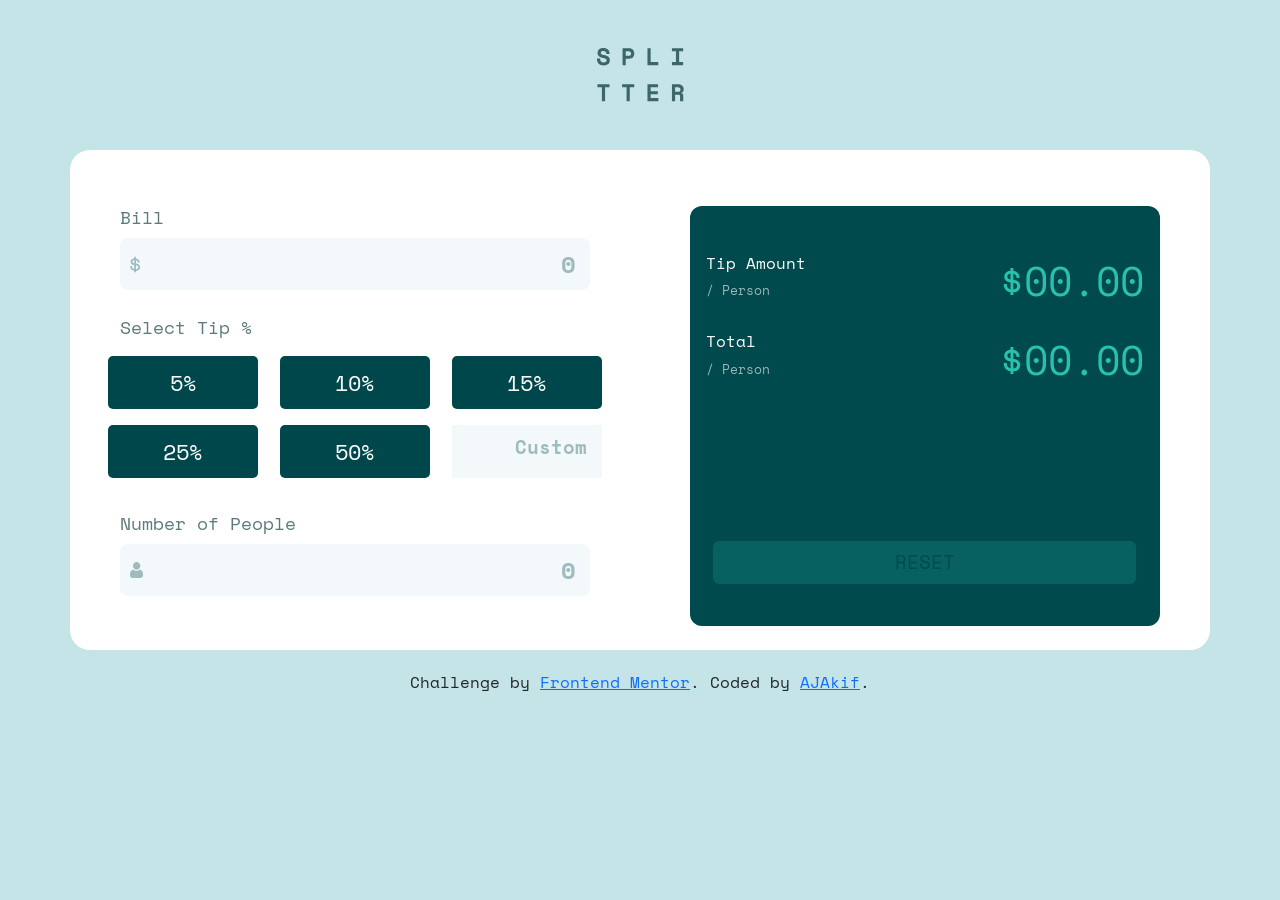
<file: index.html>
<!DOCTYPE html>
<html lang="en">
	<head>
		<meta charset="UTF-8" />
		<meta http-equiv="X-UA-Compatible" content="IE=edge" />
		<meta name="viewport" content="width=device-width, initial-scale=1.0" />

		<!-- Bootstrap CSS -->
		<link
			href="https://cdn.jsdelivr.net/npm/bootstrap@5.0.2/dist/css/bootstrap.min.css"
			rel="stylesheet"
			integrity="sha384-EVSTQN3/azprG1Anm3QDgpJLIm9Nao0Yz1ztcQTwFspd3yD65VohhpuuCOmLASjC"
			crossorigin="anonymous"
		/>
		<link rel="preconnect" href="https://fonts.googleapis.com" />
		<link rel="preconnect" href="https://fonts.gstatic.com" crossorigin />
		<link
			rel="stylesheet"
			href="https://cdnjs.cloudflare.com/ajax/libs/animate.css/4.1.1/animate.min.css"
		/>
		<link
			href="https://fonts.googleapis.com/css2?family=Space+Mono:wght@700&display=swap"
			rel="stylesheet"
		/>
		<link rel="stylesheet" href="style.css" />
		<title>Tip Calculator</title>
	</head>
	<body>
    <header>
      <div class="header-logo animate__animated animate__fadeInDownBig">
          <svg xmlns="http://www.w3.org/2000/svg" width="87" height="54">
              <path fill="#3D6666"
                  d="M6.72 17.472c.944 0 1.792-.12 2.544-.36s1.392-.584 1.92-1.032a4.476 4.476 0 001.212-1.62c.28-.632.42-1.34.42-2.124v-.288c0-1.472-.464-2.584-1.392-3.336-.928-.752-2.272-1.288-4.032-1.608a14.615 14.615 0 01-1.74-.408c-.456-.144-.824-.308-1.104-.492-.28-.184-.476-.392-.588-.624a1.771 1.771 0 01-.168-.78c0-.56.232-1.004.696-1.332.464-.328 1.096-.492 1.896-.492.944 0 1.676.248 2.196.744.52.496.78 1.08.78 1.752v.576h3.168v-.864a5 5 0 00-.396-1.968 4.762 4.762 0 00-1.176-1.656C10.436 1.08 9.792.7 9.024.42 8.256.14 7.376 0 6.384 0c-.88 0-1.676.12-2.388.36s-1.32.576-1.824 1.008c-.504.432-.896.94-1.176 1.524-.28.584-.42 1.22-.42 1.908v.144c0 .832.144 1.536.432 2.112a3.978 3.978 0 001.212 1.44c.52.384 1.132.692 1.836.924.704.232 1.48.42 2.328.564.64.112 1.168.248 1.584.408.416.16.744.34.984.54s.408.424.504.672c.096.248.144.508.144.78 0 .576-.232 1.072-.696 1.488-.464.416-1.176.624-2.136.624-1.232 0-2.14-.3-2.724-.9-.584-.6-.876-1.404-.876-2.412v-.576H0v.72c0 .88.144 1.692.432 2.436a5.47 5.47 0 001.272 1.944c.56.552 1.26.984 2.1 1.296.84.312 1.812.468 2.916.468zm22-.336V10.8h3.408c.864 0 1.616-.144 2.256-.432a4.707 4.707 0 001.596-1.14 4.833 4.833 0 00.96-1.608c.216-.6.324-1.212.324-1.836v-.576c0-.608-.108-1.204-.324-1.788a4.625 4.625 0 00-.96-1.56A4.737 4.737 0 0034.384.756c-.64-.28-1.392-.42-2.256-.42h-6.576v16.8h3.168zm3.096-9.36H28.72V3.36h3.096c.704 0 1.26.192 1.668.576.408.384.612.88.612 1.488v.288c0 .608-.204 1.104-.612 1.488-.408.384-.964.576-1.668.576zm29.464 9.36v-3.024h-7.632V.336H50.48v16.8h10.8zm24.88 0v-3.024h-4.032V3.36h4.032V.336H74.928V3.36h4.032v10.752h-4.032v3.024H86.16zm-78.096 36V39.36h4.464v-3.024H.432v3.024h4.464v13.776h3.168zm24.688 0V39.36h4.464v-3.024H25.12v3.024h4.464v13.776h3.168zm28.624 0v-3.024h-7.728v-3.888H60.8V43.2h-7.152v-3.84h7.44v-3.024H50.48v16.8h10.896zm16.744 0V46.8h3.648c.464 0 .796.12.996.36.2.24.3.552.3.936v5.04h3.168v-5.808c0-.56-.164-1.024-.492-1.392-.328-.368-.772-.584-1.332-.648v-.432c.768-.32 1.336-.78 1.704-1.38a3.63 3.63 0 00.552-1.932v-.576c0-.64-.116-1.24-.348-1.8a4.332 4.332 0 00-1.008-1.476c-.44-.424-.988-.756-1.644-.996-.656-.24-1.416-.36-2.28-.36h-6.432v16.8h3.168zm3.024-9.36H78.12V39.36h3.024c.768 0 1.352.204 1.752.612.4.408.6.892.6 1.452v.288c0 .656-.2 1.164-.6 1.524-.4.36-.984.54-1.752.54z" />
          </svg>
      </div>
  </header>

  <section>
      <div class="container">
          <div class="row align-items-center main-row ">
              <div class="col-sm-12 col-md-6 first-col  p-4">
                  <div class="fields animate__animated animate__bounceInLeft">
                      <div class="bill">
                          <label for="formFile" class="form-label">Bill</label>

                          <input type="text" class="animate__animated" id="bill" placeholder="0">

                          <p for="formFile" class=" d-none  error-neg text-end">Negative and Alphabatic Values Not
                              Allowed

                      </div>
                      <div class="tip--container my-4">

                          <label for="formFile" class="form-label">Select Tip %
                          </label>
                          <div class="row  justify-content-between">

                              <div class="col-5-custom col-lg-4  select my-2" data-tip=5>5%</div>
                              <div class="col-5-custom col-lg-4  select my-2" data-tip=10>10%</div>
                              <div class="col-5-custom col-lg-4 select my-2" data-tip=15>15%</div>
                              <div class="col-5-custom col-lg-4  select my-2" data-tip=25>25%</div>
                              <div class="col-5-custom col-lg-4 select my-2" data-tip=50>50%</div>
                              <div class="col-5-custom col-lg-4 custom  my-2" s>
                                  <input type="text" id="custom" placeholder="Custom">
                              </div>
                          </div>
                      </div>

                      <div class="person-container">
                          <label for="formFile" class="form-label ">Number of People

                          </label>

                          <input class="animate__animated " type="text" id="person" placeholder="0">

                          <p for="formFile" class=" d-none error text-end">Can't Be Zero
                          </p>

                          <p for="formFile" class=" d-none  error-neg-no text-end">Try Using Positive Numbers

                      </div>
                  </div>


              </div>
              <div class="col-sm-12 col-md-6 second-col p-4 ">
                  <div class="total--container animate__animated animate__bounceInRight  px-3 py-4">


                      <div class="row shrink-custom">
                          <div class="col-sm-12 d-flex justify-content-between align-items-center">
                              <div class="tip-total ">
                                  <h3>Tip Amount</h3>
                                  <p>/ Person</p>

                              </div>
                              <div class="tip-total-no ">
                                  <h3 class="tip">$00.00</h3>
                              </div>


                          </div>
                          <div class="col-sm-12 d-flex justify-content-between align-items-center my-3">
                              <div class="toatl-total">
                                  <h3>Total</h3>
                                  <p>/ Person</p>

                              </div>

                              <div class="toatl-total-no ">
                                  <h3 class="total animate__animated ">$00.00</h3>

                              </div>


                          </div>
                      </div>

                      <button class="btn reset disable">Reset</button>


                  </div>


              </div>
          </div>
      </div>

  </section>

  <footer>
    Challenge by
    <a href="https://www.frontendmentor.io?ref=challenge" target="_blank"
      >Frontend Mentor</a
    >. Coded by <a href="https://github.com/AJakif">AJAkif</a>.
  </footer>

  <script src="https://cdn.jsdelivr.net/npm/bootstrap@5.0.2/dist/js/bootstrap.bundle.min.js"
      integrity="sha384-MrcW6ZMFYlzcLA8Nl+NtUVF0sA7MsXsP1UyJoMp4YLEuNSfAP+JcXn/tWtIaxVXM"
      crossorigin="anonymous"></script>
  <script src="index.js"></script>
	</body>
</html>
</file>
<file: style.css>
body{
    background: hsl(185, 41%, 84%);
    font-family: 'Space Mono', monospace;
}
header{
    display: flex;
    justify-content: center;
    align-items: center;
    height: 150px;
}
footer{
    justify-content: center;
    text-align: center;
    padding: 20px;
}
.fields{
    animation-duration: 1.5s; 
}
.total--container{
    animation-duration: 1.5s; 
}
.main-row{
    background-color: white;
    border-top-left-radius: 20px;
    border-top-right-radius: 20px;
}
input {
    text-align: right;
    border: none!important;
    font-size: 1.5rem;
    font-weight: bold;
    display: block;
    width: 100%;
    border-radius: .5rem;
    color: hsl(183, 100%, 15%);
    background:#f3f8fb;
    
   
}
.disable{
    pointer-events: none;
    opacity: .20;
}
.error{
    color: #ff6c6c;
    
}
.error-neg,.error-neg-no{
    color: #ff6c6c;
    font-size: 0.9rem;
}
.error-focus{
    outline-color: #ff6c6c;
    outline-style:solid;
}
.select:hover{
    background-color: #9fefe4;
    cursor: pointer;
    color: #00474b;
}
.btn-check:focus+.btn, .btn:focus {
    box-shadow: none;
}
.reset:hover{
    background-color:  #9fefe4;
    cursor: pointer;
    color: #00474b;
}
.active-tip{
    background-color: #27c1ac!important;
}
.reset{
    width: 100%;
    transition: all .25s ease-in-out;
}
#custom{
    padding: 0.5rem 0.9rem!important;

}
.custom {
    background:#f3f8fb;
    padding: 0rem;
}

#bill:focus{
    outline-color: #27c1ac;
    outline-style: dashed;
}
#person:focus{
    outline-color: #27c1ac;
    outline-style: dashed;
}
#custom:focus{
    outline-color: #27c1ac;
    outline-style: dashed;
}
.bill,.tip--container,.person-container,.total--container{
    width: 90%!important;
    margin: auto;
}
.total--container{
    border-radius: 12px;
}

.select{
    background-color: #00474b;
    color: white;
    text-align: center;
    padding: 0.6rem 0rem;
    border-radius: 5px;
    font-size: 1.4rem;
    transition: all .25s ease-in-out;
}
#person{
    background: url(./assets/icon-person.svg),#f3f8fb;
    background-repeat: no-repeat;
    background-position: 10px 18px;
    padding: 0.5rem 0.9rem!important;
}
#bill{
    background:url(./assets/icon-dollar.svg),#f3f8fb;
    background-repeat: no-repeat;
    background-position: 10px 18px;
    text-align: right;
    border: none!important;
    padding: 0.5rem 0.9rem!important;
    font-size: 1.5rem;
    font-weight: bold;
    display: block;
    width: 100%;
    border-radius: .5rem;
    color: hsl(183, 100%, 15%);

}

input:focus {
    outline: none;
    border: none;
}

::placeholder{
    color: #9EBBBD;
    text-align: right;
}

.form-label{
    color:  hsl(186, 14%, 43%);
    font-size: 1.1rem;
}

.col-5-custom{
    width: 46.666667%;
}
.total--container{
    background: hsl(183, 100%, 15%);
    color: white;
}
.tip-total h3{
    font-size: 1rem;
}
.toatl-total h3{
    font-size: 1rem;
}
.toatl-total p{
    font-size: 0.8rem;
    opacity: 60%;
}
.tip-total p{
    font-size: 0.8rem;
    opacity: 60%;
}

.toatl-total-no h3{
    font-size: 2rem;
    color: #27c1ac;
}

.tip-total-no h3{
    font-size: 2rem;
    color: #27c1ac;
}
.reset{
    background: #27c1ac;
    text-transform: uppercase;
    color: hsl(183, 100%, 15%);
    font-size: 1.2rem;
}
@media (min-width:375px){
    .total--container{
        height: 420px;
    }
    .second-col{
        margin-top: 2rem;
    }
    .reset{
        position: absolute;
        width: 90%;
        bottom: 5%;
        left: 5%;
    }
    .total--container{
        position: relative;
    }
    .main-row{
        border-bottom-left-radius: 20px;
        border-bottom-right-radius: 20px;
    }

}


@media (min-width:992px){
    .col-5-custom{
        width:30.333333% ;
    }
    #custom{
        font-size: 1.2rem;
    }
    .shrink-custom{
        padding: 1.5rem 0rem;
    }
    .reset{
        bottom: 10%;
    }
    .tip-total-no h3{
        font-size: 2.5rem;
    }
    .toatl-total-no h3{
        font-size: 2.5rem;
    }
}

@media (min-width:1440px){
    .container{
        max-width: 900px;
    }
}
</file>
